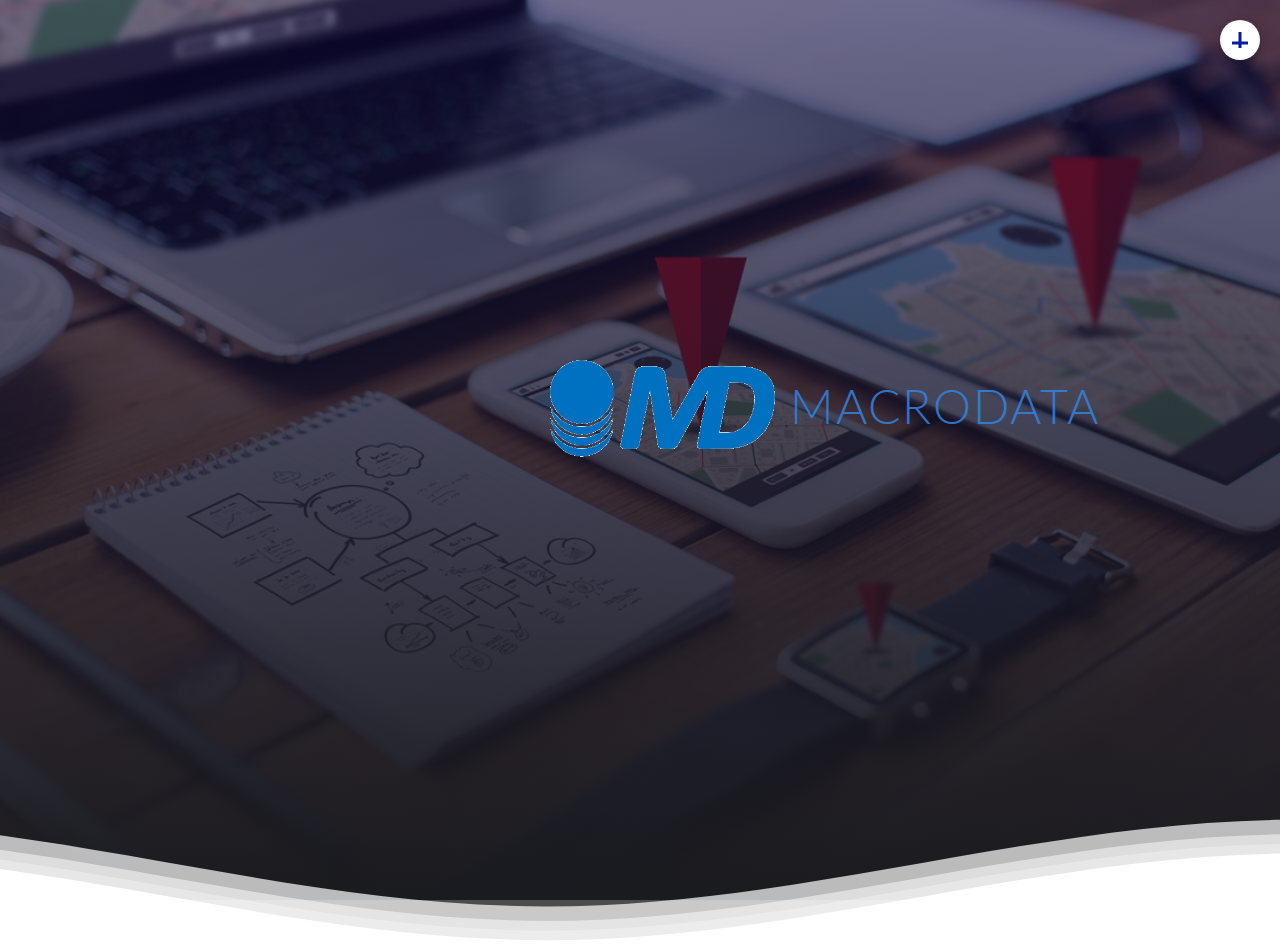
<file: index.html>
<!DOCTYPE html>
<html lang="es">
<head>
    <meta charset="UTF-8">
    <meta name="viewport" content="width=device-width, initial-scale=1.0">
    <title>Document</title>
    <link rel="stylesheet" type="text/css" href="css/intro.css">
    <link rel="stylesheet" type="text/css" href="css/menu.css">
    <link rel="stylesheet" type="text/css" href="css/loader.css">
    <link rel="stylesheet" type="text/css" href="css/animate.css">
</head>
<body>
   <!--Hey! This is the original version
of Simple CSS Waves-->
<div class="contenedor_loader">
  <div ><img src="img/i70.png"></div> 
    <div class="loader"></div>
</div>
<div class="plus-btn-pos">
    <div class="plus-btn">
      <div class="r1"></div>
      <div class="r2"></div>
    </div>
  </div>
  <div class="header">

    <!--Content before waves-->
    <div class="inner-header flex">
    <!--Just the logo.. Don't mind this-->
    <svg version="1.1" class="logo" baseProfile="tiny" id="Layer_1" xmlns=""
    xmlns:xlink="" x="0px" y="0px" viewBox="0 0 500 500" xml:space="preserve">
    <path fill="#FFFFFF" stroke="#000000" stroke-width="10" stroke-miterlimit="10" d="M57,283" />
   
    </svg>
    <img   src="img/logo2.png" alt="1px" width="20%" class="logo" baseProfile="tiny" id="Layer_1" xmlns=""
    xmlns:xlink="" x="0px" y="0px" viewBox="0 0 500 500" xml:space="preserve">
    <h1 class="animate__animated animate__backInDown">MACRODATA</h1><br>
    <!-- <p>logramos cosas extraordinarias</h2> -->
    <!-- <div class="details">
        <img class="logo" src="img/logo2.png" alt="1px" width="500px" class="logo" baseProfile="tiny" id="Layer_1" xmlns=""
    xmlns:xlink="" x="0px" y="0px" viewBox="0 0 500 500" xml:space="preserve">
        <h1>MACRODATA</h1>
        <p>logramos cosas extraordinarias</p>
        
    </div> -->
    <section id="hero">
        <div class="hero container">
          <div>
            <h1>Defendemos nuestra audacia<span></span></h1>
            <h1>logramos cosas extraordinarias <span></span></h1>
            <h1>CONTACTA <span></span></h1>
            
          </div>
        </div>
      </section>
    <div class="container-portada">
        <div class="capa-gradient"></div>
        <div class="container-details">
            
        </div>
    </div>
      <div class="menu-container">
    <div class="menu-sliders"></div>
    <div class="menu-sliders"></div>
    <div class="menu-sliders"></div>
    <div class="menu">
      <ul>
        <li><a href="index.html">Inicio</a></li>
        <li><a href="vistas/mision.html">Sobre Nosotros</a></li>
        <li><a href="/vistas/como-podemos-ayudar.html">Como Podemos Ayudar</a></li>
        <li><a href="/vistas/por-que-macrodata.html">Porque Macrodata</a></li>
        <li><a href="vistas/que-esperar.html">Que Esperar</a></li>
        <li><a href="#">Ejemplos</a></li>
        <li><a href="#">Contactos</a></li>
      </ul>
    </div>
  </div>
    </div>
    
    <!--Waves Container-->
    <div>
    <svg class="waves" xmlns="http://www.w3.org/2000/svg" xmlns:xlink="http://www.w3.org/1999/xlink"
    viewBox="0 24 150 28" preserveAspectRatio="none" shape-rendering="auto">
    <defs>
    <path id="gentle-wave" d="M-160 44c30 0 58-18 88-18s 58 18 88 18 58-18 88-18 58 18 88 18 v44h-352z" />
    </defs>
    <g class="parallax">
    <use xlink:href="#gentle-wave" x="48" y="0" fill="rgba(255,255,255,0.7" />
    <use xlink:href="#gentle-wave" x="48" y="3" fill="rgba(255,255,255,0.5)" />
    <use xlink:href="#gentle-wave" x="48" y="5" fill="rgba(255,255,255,0.3)" />
    <use xlink:href="#gentle-wave" x="48" y="7" fill="#fff" />
    </g>
    </svg>
    </div>
    <!--Waves end-->
    
    </div>
    <!--Header ends-->
    
    <!--Content starts-->
    <!-- <div class="content flex">
    <p>Coyright. @ MACRODATA | 2020 |</p>
    </div> -->
  

<!--Hey! This is the original version
of Simple CSS Waves-->


    <!--Content ends-->
</body>
<script type="text/javascript" src="js/intro.js"></script>
<script type="text/javascript" src="js/loader.js"></script>
<script type="text/javascript" src="js/menu.js"></script>
</html>
</file>
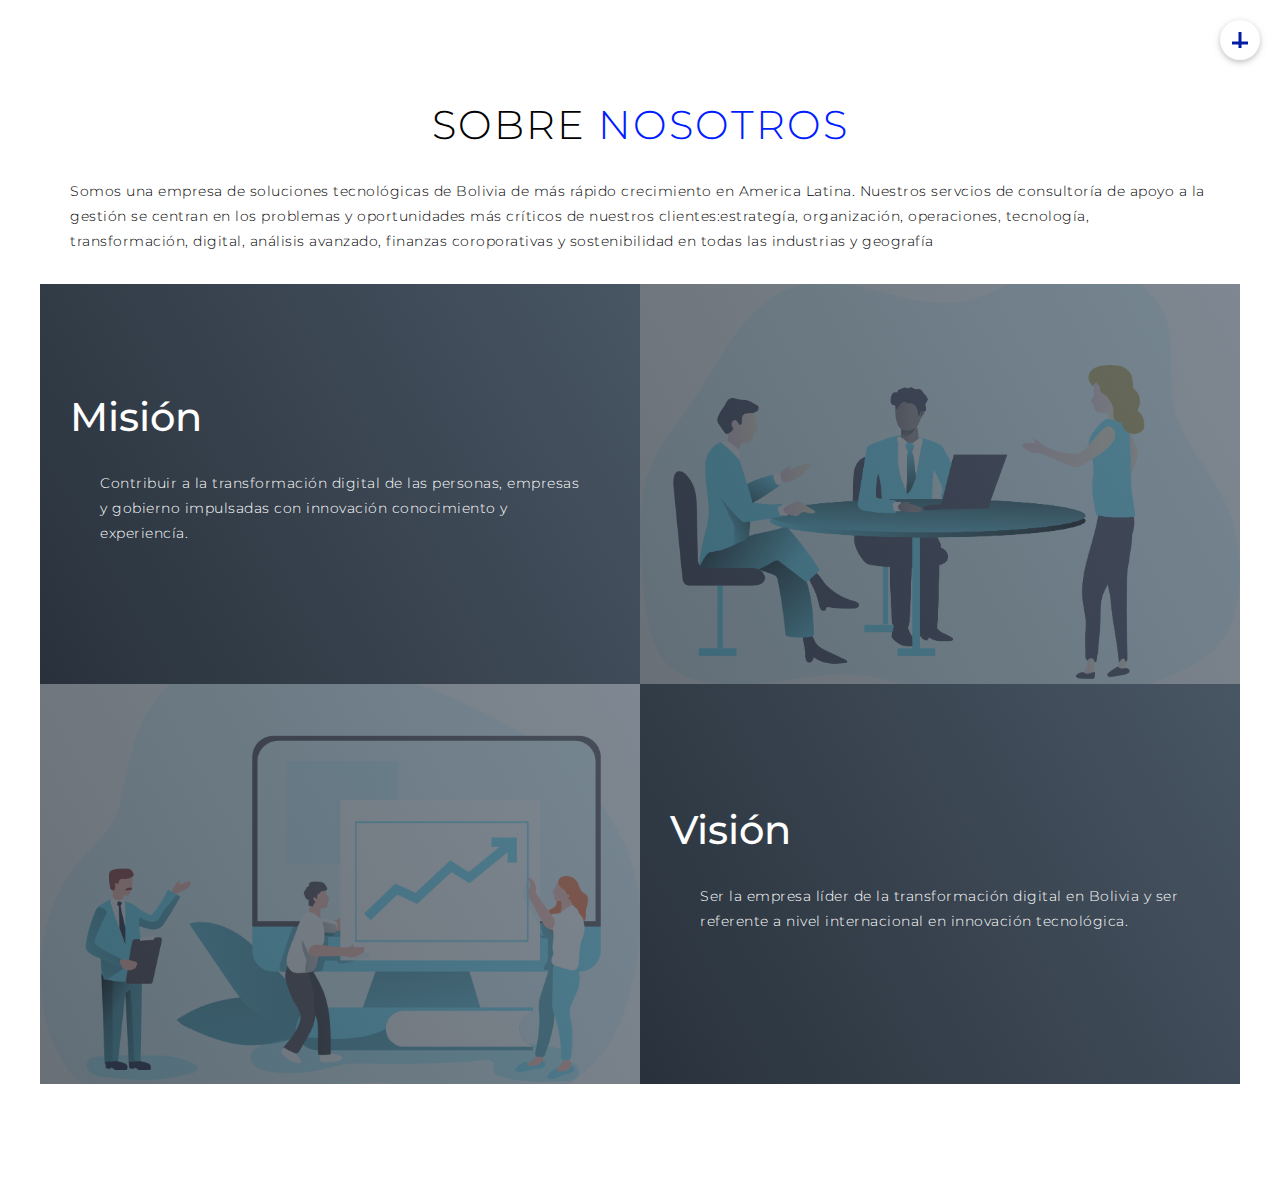
<file: vistas/mision.html>
<!DOCTYPE html>
<html lang="en">
<head>
    <meta charset="UTF-8">
    <meta name="viewport" content="width=device-width, initial-scale=1.0">
    <title>Document</title>
    
    <link rel="stylesheet" type="text/css" href="../css/menu.css">
    <link rel="stylesheet" type="text/css" href="../css/loader.css">
    <link rel="stylesheet" type="text/css" href="../css/mision.css">
</head>
<body>
   <!--Hey! This is the original version
of Simple CSS Waves-->
<div class="contenedor_loader">
  <div ><img src="../img/70.png"></div> 
    <div class="loader"></div>
</div>
<div class="plus-btn-pos">
    <div class="plus-btn">
      <div class="r1"></div>
      <div class="r2"></div>
    </div>
  </div>
    
    
  <div class="menu-container">
    <div class="menu-sliders"></div>
    <div class="menu-sliders"></div>
    <div class="menu-sliders"></div>
    <div class="menu">
      <ul>
        <li><a href="../index.html">inicio</a></li>
        <li><a href="mision.html">Sobre Nosotros</a></li>
        <li><a href="como-podemos-ayudar.html">Como Podemos Ayudar</a></li>
        <li><a href="por-que-macrodata.html">Porque Marcodara</a></li>
        <li><a href="#">Que Esperar</a></li>
        <li><a href="#">Ejemplos</a></li>
        <li><a href="#">Contactos</a></li>
      </ul>
    </div>
  </div>
<!--Hey! This is the original version
of Simple CSS Waves-->
     <!-- Service Section -->


  <!-- Projects Section -->
  <section id="projects">
    <div class="projects container">
      <div class="projects-header">
        <!-- <center><div class="d"><img src="../img/i70.png"></div></center> -->
        <h3 class="section-title">SOBRE <span>NOSOTROS</span></h3>
      <p>Somos una empresa de soluciones tecnológicas de Bolivia de más rápido crecimiento en America Latina. Nuestros servcios de consultoría de apoyo
          a la gestión se centran en los problemas y oportunidades más críticos de nuestros clientes:estrategía, organización, operaciones, tecnología, transformación,
          digital, análisis avanzado, finanzas coroporativas y sostenibilidad en todas las industrias y geografía
        </p>
      </div>
      <div class="all-projects">
        <div class="project-item">
          <div class="project-info">
            <h1>Misión</h1>
            
            <p>Contribuir a la transformación digital de las personas, empresas y gobierno impulsadas con innovación conocimiento y experiencía.</p>
          </div>
          <div class="project-img">
            <img src="../img/team1.png" alt="img">
          </div>
        </div>
        <div class="project-item">
          <div class="project-info">
            <h1>Visión</h1>
            
            <p>Ser la empresa líder de la transformación digital en Bolivia y ser referente a nivel internacional en innovación tecnológica.</p>
          </div>
          <div class="project-img">
            <img src="../img/team2.png" alt="img">
          </div>
        </div>
        
      </div>
    </div>
  </section>
 
</body>

<script type="text/javascript" src="../js/loader.js"></script>
<script type="text/javascript" src="../js/menu.js"></script>
</html>
</file>
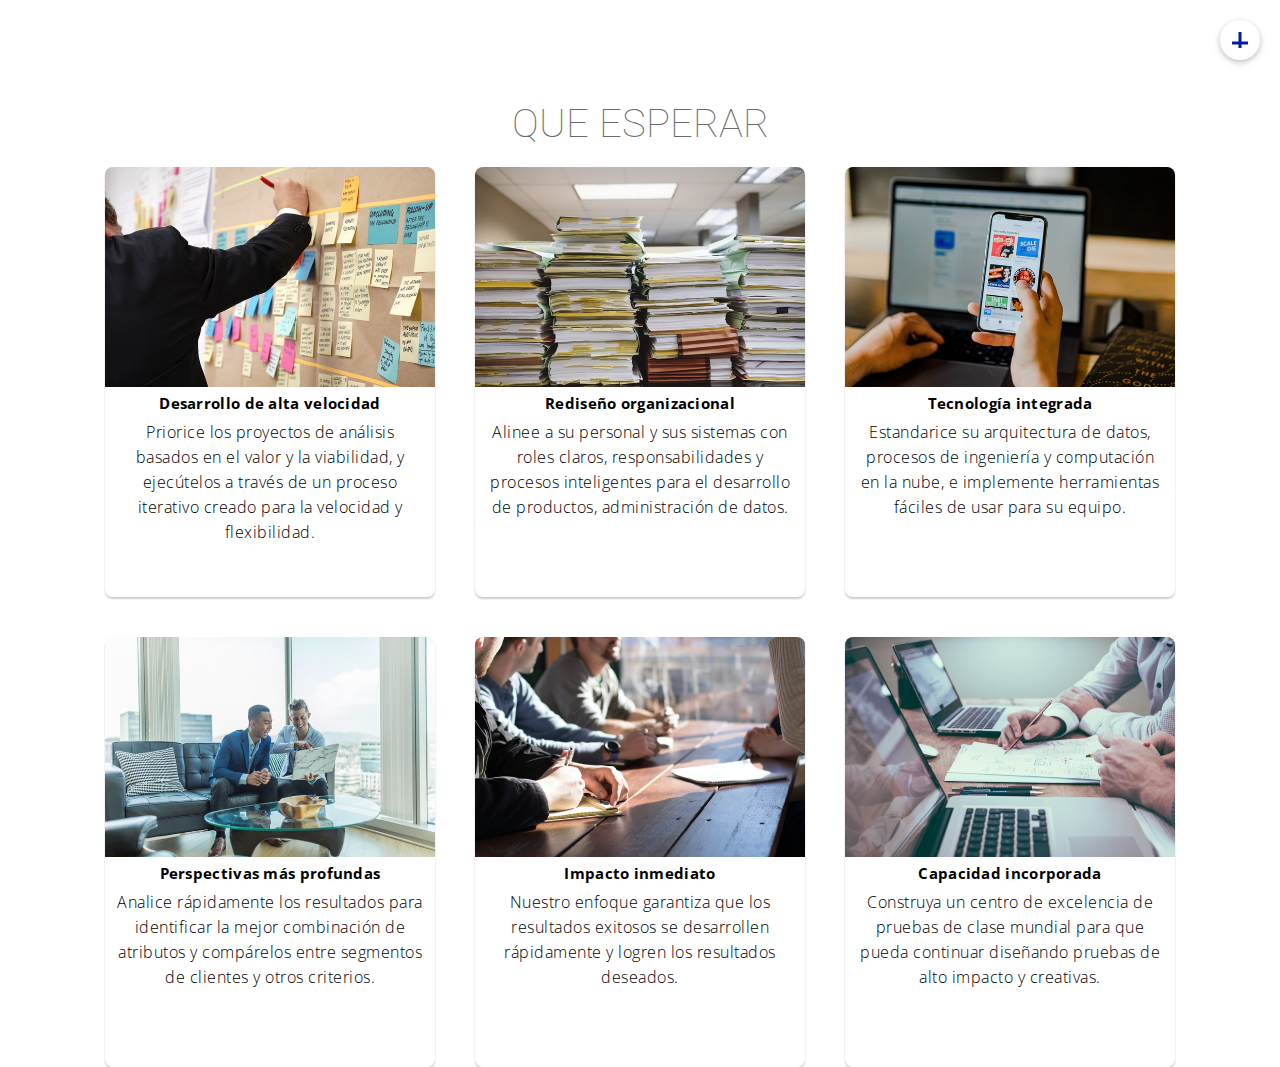
<file: vistas/que-esperar.html>
<!DOCTYPE html>
<html lang="en">
<head>
    <meta charset="UTF-8">
    <meta name="viewport" content="width=device-width, initial-scale=1.0">
    <title>Document</title>
    
    <link rel="stylesheet" type="text/css" href="../css/menu.css">
    <link rel="stylesheet" type="text/css" href="../css/loader.css">
    <link rel="stylesheet" type="text/css" href="../css/style.css">
    <link rel="stylesheet" type="text/css" href="../css/estilo.css">
</head>
<body>
   <!--Hey! This is the original version
of Simple CSS Waves-->
<div class="contenedor_loader">
  <div ><img src="../img/i70.png"></div> 
    <div class="loader"></div>
</div>
<div class="plus-btn-pos">
    <div class="plus-btn">
      <div class="r1"></div>
      <div class="r2"></div>
    </div>
  </div>
    
    
  <div class="menu-container">
    <div class="menu-sliders"></div>
    <div class="menu-sliders"></div>
    <div class="menu-sliders"></div>
    <div class="menu">
      <ul>
        <li><a href="../index.html">inicio</a></li>
        <li><a href="mision.html">Sobre Nosotros</a></li>
        <li><a href="como-podemos-ayudar.html">Como Podemos Ayudar</a></li>
        <li><a href="por-que-macrodata.html">Porque Macrodata</a></li>
        <li><a href="que-esperar.html">Que Esperar</a></li>
        <li><a href="#">Ejemplos</a></li>
        <li><a href="#">Contactos</a></li>
      </ul>
    </div>
  </div>
<!--Hey! This is the original version
of Simple CSS Waves-->
     <!-- Service Section -->
  
  <!-- End Service Section -->

  <!-- Projects Section -->
  <section>
   <h1 class="title">QUE ESPERAR</h1>
    
    <div class="container">
       
        <div class="card">
            <img src="../img/1.jpg">
            <h2>Desarrollo de alta velocidad</h2>
            <p>Priorice los proyectos de análisis basados en el valor y la viabilidad, y ejecútelos a través de un proceso iterativo creado para la velocidad y flexibilidad.</p>
           
        </div>
        
        <div class="card">
            <img src="../img/2.jpg">
            <h2>Rediseño organizacional</h2>
            <p>Alinee a su personal y sus sistemas con roles claros, responsabilidades y procesos inteligentes para el desarrollo de productos, administración de datos.</p>
            
        </div>
        
        <div class="card">
            <img src="../img/3.jpg">
            <h2>Tecnología integrada</h2>
            <p>Estandarice su arquitectura de datos, procesos de ingeniería y computación en la nube, e implemente herramientas fáciles de usar para su equipo.</p>
            
        </div>
          <div class="card">
            <img src="../img/4.jpg">
            <h2>Perspectivas más profundas</h2>
            <p>Analice rápidamente los resultados para identificar la mejor combinación de atributos y compárelos entre segmentos de clientes y otros criterios.</p>
            
        </div>
          <div class="card">
            <img src="../img/5.jpg">
            <h2>Impacto inmediato</h2>
            <p>Nuestro enfoque garantiza que los resultados exitosos se desarrollen rápidamente y logren los resultados deseados.</p>
            
        </div>
          <div class="card">
            <img src="../img/6.jpg">
            <h2>Capacidad incorporada</h2>
            <p>Construya un centro de excelencia de pruebas de clase mundial para que pueda continuar diseñando pruebas de alto impacto y creativas.</p>
            
        </div>

        
    </div>
  </section>
  <!-- End Projects Section -->
 
</body>

<script type="text/javascript" src="../js/loader.js"></script>
<script type="text/javascript" src="../js/menu.js"></script>
</html>
</file>
<file: css/intro.css>
@import url(//fonts.googleapis.com/css?family=Lato:300:400);

/* body {
  margin:0;
} */

h1 {
  font-family: 'Lato', sans-serif;
  font-weight:300;
  letter-spacing: 2px;
  font-size:48px;
    color: rgba(51, 132, 224, 0.856)
}

p {
  font-family: 'Lato', sans-serif;
  letter-spacing: 1px;
  font-size:14px;
  color: rgb(188, 209, 221);
}
/* detail */




.header {
    position:relative;
    text-align:center;
    background: -webkit-linear-gradient(to bottom, hsla(240, 87%, 3%, 0.589), #3c50c2), url(../img/home1.jpg);
      /* Chrome 10-25, Safari 5.1-6 */
      background: linear-gradient(to bottom, hsla(249, 85%, 13%, 0.575), #1a1b1f), url(../img/home1.jpg);  
     background-size: cover;
      background-attachment: fixed;
    color:rgba(255, 255, 255, 0.733);
    animation: movimiento 20s infinite linear alternate; 
  }
/*.logo {
  width:20%;  
  padding-right:15px;
  display:inline-block;
  vertical-align: middle;
}*/

.inner-header {
  height:90vh;
  width:100%;
  margin: 0;
  padding: 0;
}

.flex { /*Flexbox for containers*/
  display: flex;
  justify-content: center;
  align-items: center;
  text-align: center;
  
}

.waves {
  position:relative;
  width: 100%;
  height:15vh;
  margin-bottom:-7px; /*Fix for safari gap*/
  min-height:100px;
  max-height:150px;
}

/* .content {
  position:relative;
  height:20vh;
  text-align:center;
  background-color: rgba(125, 131, 214, 0.329);
} */
/* Hero Section */

#hero::after {
	content: '';
	position: absolute;
	left: 0;
	top: 0;
	height: 100%;
	width: 100%;
	background-color: black;
	opacity: .7;
	z-index: -1;
}
#hero .hero {
	max-width: 1200px;
	
    padding-top: 320px;
	justify-content: flex-start;
    text-justify: auto
}
#hero h1 {
	display: block;
	width: fit-content;
	font-size: 150% ;
	position: relative;
	color: transparent;
	animation: text_reveal .5s ease forwards;
	animation-delay: 1s;
}
#hero h1:nth-child(1) {
	animation-delay: 1s;
}
#hero h1:nth-child(2) {
	animation-delay: 2s;
}
#hero h1:nth-child(3) {
	animation: text_reveal_name .5s ease forwards;
	animation-delay: 3s;
}
#hero h1 span {
	position: absolute;
	top: 0;
	left: 0;
	height: 100%;
	width: 0;
	background-color: crimson;
	animation: text_reveal_box 1s ease;
	animation-delay: .5s;
}
#hero h1:nth-child(1) span {
	animation-delay: .5s;
}
#hero h1:nth-child(2) span {
	animation-delay: 1.5s;
}
#hero h1:nth-child(3) span {
	animation-delay: 2.5s;
}


/* Animation */

.parallax > use {
  animation: move-forever 25s cubic-bezier(.55,.5,.45,.5)     infinite;
}
.parallax > use:nth-child(1) {
  animation-delay: -2s;
  animation-duration: 7s;
}
.parallax > use:nth-child(2) {
  animation-delay: -3s;
  animation-duration: 10s;
}
.parallax > use:nth-child(3) {
  animation-delay: -4s;
  animation-duration: 13s;
}
.parallax > use:nth-child(4) {
  animation-delay: -5s;
  animation-duration: 20s;
}
@keyframes move-forever {
  0% {
   transform: translate3d(-90px,0,0);
  }
  100% { 
    transform: translate3d(85px,0,0);
  }
}
/* movimiento */
@keyframes movimiento{
  from{
      background-position: bottom left;
  }to{
      background-position: top right;
  }
}

/*Shrinking for mobile*/
@media (max-width: 768px) {
  .waves {
    height:40px;
    min-height:40px;
  }
  .content {
    height:30vh;
  }
  h1 {
    font-size:24px;
  }
}
@keyframes text_reveal {
	100% {
		color: white;
	}
}
@keyframes text_reveal_name {
	100% {
		color: blue;
		font-weight: 500;
	}
}
</file>
<file: css/menu.css>
@import url(https://fonts.googleapis.com/css?family=Roboto:300,100);

/* .content {
  display: flex;
  justify-content: center;
  align-items: center;
  position: absolute;
  height: 100vh;
  width: 100vw;
  
  z-index: 1;
  text-align: center;
  font-family: 'Roboto', sens-serif;
  color: black;
} */
.content h1 {
  font-size: 60px;
  margin-bottom: 25px;
  font-weight: 300;
}
.content h2 {
  font-size: 42px;
  font-weight: 100;
}

.menu-container {
  z-index: 2;
  position: fixed;
  display: flex;
  align-items: stretch;
  overflow: hidden;
  height: 90vh;
  width: 100%;
  pointer-events: none;
}

.menu {
  display: flex;
  justify-content: center;
  align-items: center;
  position: absolute;
  height: 90vh;
  width: 100%;
  z-index: 3;
  top: 20px;
  left: 0;
  right: 0;
  bottom: 10;
  transform: translateY(-100%);
  transition: transform 0.5s;
  transition-delay: 0.5s;
  visibility: hidden;
}
.menu li {
  font-family: 'Roboto', sans-serif;
  font-weight: 80%;
  font-size: 35px;
  color: white;
  min-height: 5px;
  padding: 1px;
  text-align: center;
  margin-bottom: 25px;
}
.menu li a{
  color:  rgb(187, 202, 202);
  text-decoration: none;
  /* border:  solid white; */
}

.menu li a:hover{
  background-color:  rgb(20, 14, 56);
  text-decoration: none;
  box-decoration-break: clone;
  /* border: 1px solid rgb(16, 4, 44); */
}


.menu-sliders {
  flex: 1;
  display: flex;
  justify-content: center;
  align-items: center;
  transition: flex 0.45s;
  transition: cubic-bezier(2);
}
.menu-sliders:nth-child(2) {
  flex: 1 0 100%;
  background: transparent;
}
.menu-sliders:nth-child(odd) {
  background: rgba(4, 14, 70, 0.863);
  /* background: #253d55; */
}

.plus-btn-pos {
  position: fixed;
  top: 20px;
  right: 20px;
  z-index: 5;
}

.plus-btn {
  width: 40px;
  height: 40px;
  border-radius: 40px;
  background: white;
  position: relative;
  box-shadow: 0 2px 5px 0 rgba(0, 0, 0, 0.16), 0 2px 10px 0 rgba(0, 0, 0, 0.12);
}
.plus-btn div {
  position: relative;
  top: 50%;
  left: 50%;
  width: 16px;
  height: 3px;
  background: rgba(2, 29, 165, 1);
  transition: transform 0.3s;
  transition-delay: 0.5s;
}

.plus-btn .r1{
  transform: translateX(-50%) translateY(-50%) rotate(-90deg);
}
.plus-btn .r2 {
  transform: translateX(-50%) translateY(-50%) rotate(-180deg);
}

.menu-open .menu-sliders:nth-child(2) {
  flex: 0 0 0%;
}
.menu-open .menu {
  transform: translateY(0%);
  visibility: visible;
  pointer-events: all;
}
.menu-open .plus-btn .r1 {
  transform: translateX(-50%) translateY(-50%) rotate(-45deg);
}
.menu-open .plus-btn .r2 {
  transform: translateX(-50%) translateY(-50%) rotate(-135deg);
}
</file>
<file: css/loader.css>
*, *:before, *:after {
    margin: 0;
    padding: 0;
    outline: 0;
    box-sizing: border-box;
}
.contenedor_loader {
    background-color: #f3f3f3;
    position: fixed;
    width: 100vw;
    height: 100vh;
    z-index: 9999;
    transition: all 1.5s;
    display: flex;
    align-items: center;
    justify-content: center;
}
.loader,
.loader:before,
.loader:after {
    border-radius: 50%;
    width: 2.5em;
    height: 2.5em;
    animation: loader 1.5s infinite ease-in-out;
}
.loader {
    color: #4685Fa;
    font-size: 13px;
    position: relative;
    animation-delay: -0.16s;
}
.loader:before,
.loader:after {
    content: '';
    position: absolute;
    top: 0;
}
.loader:before{
    left: -3.5em;
    animation-delay: -0.32s;
}
.loader:after {
    left: 3.5em;
}

@keyframes loader{
    0%,
    80%,
    100%{
        box-shadow: 0 2.5em 0 -1.3em;
    }
    40% {
        box-shadow: 0 2.5em 0 0;
    }
}
</file>
<file: css/mision.css>
@import 'https://fonts.googleapis.com/css?family=Montserrat:300, 400, 700&display=swap';
* {
	padding: 0;
	margin: 0;
	box-sizing: border-box;
}
body{
    padding: 0;
	margin: 0;
}
html {
	font-size: 10px;
	font-family: 'Montserrat', sans-serif;
	scroll-behavior: smooth;
    margin: 0px;
    padding: 0px;
}
a {
	text-decoration: none;
}
.container {
	min-height: 100vh;
	width: 100%;
	display: flex;
	align-items: center;
	justify-content: center;
    padding-top: 0px;
    margin-top: 0px;
}
img {
	height: 100%;
	width: 100%;
	object-fit: cover;
}
p {
	color: black;
	font-size: 1.4rem;
	margin-top: 5px;
	line-height: 2.5rem;
	font-weight: 300;
	letter-spacing: .05rem;
    margin: 10px;
    padding: 20px;
}
.section-title {
	font-size: 4rem;
	font-weight: 300;
	color: black;
	margin-bottom: 10px;
	text-transform: uppercase;
	letter-spacing: .2rem;
	text-align: center;
    margin-top: 0px;
    padding-top: 0px; 
}
.section-title span {
	color:  #001cff;
}

#projects .projects {
	flex-direction: column;
	max-width: 1200px;
	margin: 0 auto;
	padding: 100px 0;
}
#projects .projects-header h1 {
	margin-bottom: 50px;
}
#projects .all-projects {
	display: flex;
	align-items: center;
	justify-content: center;
	flex-direction: column;
}
#projects .project-item {
	display: flex;
	align-items: center;
	justify-content: center;
	flex-direction: column;
	width: 80%;
	margin: 20px auto;
	overflow: hidden;
	border-radius: 10px;
}
#projects .project-info {
	padding: 30px;
	flex-basis: 50%;
	height: 100%;
	display: flex;
	align-items: flex-start;
	justify-content: center;
	flex-direction: column;
	background-image: linear-gradient(60deg, #29323c 0%, #485563 100%);
	color: white;
}
#projects .project-info h1 {
	font-size: 4rem;
	font-weight: 500;
}
#projects .project-info h2 {
	font-size: 1.8rem;
	font-weight: 500;
	margin-top: 10px;
}
#projects .project-info p {
	color: white;
}
#projects .project-img {
	flex-basis: 50%;
	height: 300px;
	overflow: hidden;
	position: relative;
}
#projects .project-img:after {
	content: '';
	position: absolute;
	left: 0;
	top: 0;
	height: 100%;
	width: 100%;
	background-image: linear-gradient(60deg, #29323c 0%, #485563 100%);
	opacity: .7;
}
#projects .project-img img {
	transition: .3s ease transform;
}
#projects .project-item:hover .project-img img {
	transform: scale(1.1);
}
/* End Projects section */






/* Keyframes */
@keyframes hamburger_puls {
	0% {
		opacity: 1;
		transform: scale(1);
	}
	100% {
		opacity: 0;
		transform: scale(1.4);
	}
}
@keyframes text_reveal_box {
	50% {
		width: 100%;
		left: 0;
	}
	100% {
		width: 0;
		left: 100%;
	}
}
@keyframes text_reveal {
	100% {
		color: white;
	}
}
@keyframes text_reveal_name {
	100% {
		color: crimson;
		font-weight: 500;
	}
}
/* End Keyframes */

/* Media Query For Tablet */
@media only screen and (min-width: 768px) {
	.cta {
		font-size: 2.5rem;
		padding: 20px 60px;
	}
	h1.section-title {
		font-size: 6rem;
	}

	/* Hero */
	#hero h1 {
		font-size: 7rem;
	}
	/* End Hero */

	/* Services Section */
	#services .service-bottom .service-item {
		flex-basis: 45%;
		margin: 2.5%;
	}
	/* End Services Section */

	/* Project */
	#projects .project-item {
		flex-direction: row;
	}
	#projects .project-item:nth-child(even) {
		flex-direction: row-reverse;
	}
	#projects .project-item {
		height: 400px;
		margin: 0;
		width: 100%;
		border-radius: 0;
	}
	#projects .all-projects .project-info {
		height: 100%;
	}
	#projects .all-projects .project-img {
		height: 100%;
	}
	/* End Project */

	/* About */
	#about .about {
		flex-direction: row;
	}
	#about .col-left {
		width: 600px;
		height: 400px;
		padding-left: 60px;
	}
	#about .about .col-left .about-img::after {
		left: -45px;
		top: 34px;
		height: 98%;
		width: 98%;
		border: 10px solid crimson;
	}
	#about .col-right {
		text-align: left;
		padding: 30px;
	}
	#about .col-right h1 {
		text-align: left;
	}
	/* End About */

	/* contact  */
	#contact .contact {
		flex-direction: column;
		padding: 100px 0;
		align-items: center;
		justify-content: center;
		min-width: 20vh;
	}
	#contact .contact-items {
		width: 100%;
		display: flex;
		flex-direction: row;
		justify-content: space-evenly;
		margin: 0;
	}
	#contact .contact-item {
		width: 30%;
		margin: 0;
		flex-direction: row;
	}
	#contact .contact-item .icon {
		height: 100px;
		width: 100px;
	}
	#contact .contact-item .icon img {
		object-fit: contain;
	}
	#contact .contact-item .contact-info {
		width: 100%;
		text-align: left;
		padding-left: 20px;
	}
	/* End contact  */
}
/* End Media Query For Tablet */

/* Media Query For Desktop */
@media only screen and (min-width: 1200px) {
	/* header */
	#header .hamburger {
		display: none;
	}
	#header .nav-list ul {
		position: initial;
		display: block;
		height: auto;
		width: fit-content;
		background-color: transparent;
	}
	#header .nav-list ul li {
		display: inline-block;
	}
	#header .nav-list ul li a {
		font-size: 1.8rem;
	}
	#header .nav-list ul a:after {
		display: none;
	}
	/* End header */

	#services .service-bottom .service-item {
		flex-basis: 22%;
		margin: 1.5%;
	}
}
/* End  Media Query For Desktop */
.grid-container {
  display: grid;
  grid-template-columns: auto auto;
  background-color: #fff;
  padding: 30px;
}
.grid-item {
  background-color: #27d9a9;
  border: 1px solid rgba(0, 0, 0, 0.8);
  padding: 20px;
  font-size: 30px;
  text-align: center;
}
.grid-item p{
color: #fff;
font-size: 18px;
}
.grid-item span{
color: #001cff;
font-size: 18px;
}
</file>
<file: css/style.css>
@import 'https://fonts.googleapis.com/css?family=Montserrat:300, 400, 700&display=swap';
* {
	padding: 0;
	margin: 0;
	box-sizing: border-box;
}
html {
	font-size: 10px;
	font-family: 'Montserrat', sans-serif;
	scroll-behavior: smooth;
}
a {
	text-decoration: none;
}
.container {
	min-height: 100vh;
	width: 100%;
	display: flex;
	align-items: center;
	justify-content: center;
}
img {
	height: 100%;
	width: 100%;
	object-fit: cover;
}
p {
	color: black;
	font-size: 1.4rem;
	margin-top: 5px;
	line-height: 2.5rem;
	font-weight: 300;
	letter-spacing: .05rem;
}
.section-title {
	font-size: 4rem;
	font-weight: 300;
	color: black;
	margin-bottom: 10px;
	text-transform: uppercase;
	letter-spacing: .2rem;
	text-align: center;
}
.section-title span {
	color:  #001cff;
}

.cta {
	display: inline-block;
	padding: 10px 30px;
	color: white;
	background-color: transparent;
	border: 2px solid crimson;
	font-size: 2rem;
	text-transform: uppercase;
	letter-spacing: .1rem;
	margin-top: 30px;
	transition: .3s ease;
	transition-property: background-color, color;
}
.cta:hover {
	color: white;
	background-color: crimson;
}
.brand h1 {
	font-size: 3rem;
	text-transform: uppercase;
	color: white;
}
.brand h1 span {
	color: crimson;
}

/* Header section */
#header {
	position: fixed;
	z-index: 1000;
	left: 0;
	top: 0;
	width: 100vw;
	height: auto;
}
#header .header {
	min-height: 8vh;
	background-color: rgba(31, 30, 30, 0.24);
	transition: .3s ease background-color;
}
#header .nav-bar {
	display: flex;
	align-items: center;
	justify-content: space-between;
	width: 100%;
	height: 100%;
	max-width: 1300px;
	padding: 0 10px;
}
#header .nav-list ul {
	list-style: none;
	position: absolute;
	background-color: rgb(31, 30, 30);
	width: 100vw;
	height: 100vh;
	left: 100%;
	top: 0;
	display: flex;
	flex-direction: column;
	justify-content: center;
	align-items: center;
	z-index: 1;
	overflow-x: hidden;
	transition: .5s ease left;
}
#header .nav-list ul.active {
	left: 0%;
}
#header .nav-list ul a {
	font-size: 2.5rem;
	font-weight: 500;
	letter-spacing: .2rem;
	text-decoration: none;
	color: white;
	text-transform: uppercase;
	padding: 20px;
	display: block;
}
#header .nav-list ul a::after {
	content: attr(data-after);
	position: absolute;
	top: 50%;
	left: 50%;
	transform: translate(-50%, -50%) scale(0);
	color: rgba(240, 248, 255, 0.021);
	font-size: 13rem;
	letter-spacing: 50px;
	z-index: -1;
	transition: .3s ease letter-spacing;
}
#header .nav-list ul li:hover a::after {
	transform: translate(-50%, -50%) scale(1);
	letter-spacing: initial;
}
#header .nav-list ul li:hover a {
	color: crimson;
}
#header .hamburger {
	height: 60px;
	width: 60px;
	display: inline-block;
	border: 3px solid white;
	border-radius: 50%;
	position: relative;
	display: flex;
	align-items: center;
	justify-content: center;
	z-index: 100;
	cursor: pointer;
	transform: scale(.8);
	margin-right: 20px;
}
#header .hamburger:after {
	position: absolute;
	content: '';
	height: 100%;
	width: 100%;
	border-radius: 50%;
	border: 3px solid white;
	animation: hamburger_puls 1s ease infinite;
}
#header .hamburger .bar {
	height: 2px;
	width: 30px;
	position: relative;
	background-color: white;
	z-index: -1;
}
#header .hamburger .bar::after,
#header .hamburger .bar::before {
	content: '';
	position: absolute;
	height: 100%;
	width: 100%;
	left: 0;
	background-color: white;
	transition: .3s ease;
	transition-property: top, bottom;
}
#header .hamburger .bar::after {
	top: 8px;
}
#header .hamburger .bar::before {
	bottom: 8px;
}
#header .hamburger.active .bar::before {
	bottom: 0;
}
#header .hamburger.active .bar::after {
	top: 0;
}
/* End Header section */

/* Hero Section */
#hero {
	background-image: url(./img/hero-bg.png);
	background-size: cover;
	background-position: top center;
	position: relative;
	z-index: 1;
}
#hero::after {
	content: '';
	position: absolute;
	left: 0;
	top: 0;
	height: 100%;
	width: 100%;
	background-color: black;
	opacity: .7;
	z-index: -1;
}
#hero .hero {
	max-width: 1200px;
	margin: 0 auto;
	padding: 0 50px;
	justify-content: flex-start;
}
#hero h1 {
	display: block;
	width: fit-content;
	font-size: 4rem;
	position: relative;
	color: transparent;
	animation: text_reveal .5s ease forwards;
	animation-delay: 1s;
}
#hero h1:nth-child(1) {
	animation-delay: 1s;
}
#hero h1:nth-child(2) {
	animation-delay: 2s;
}
#hero h1:nth-child(3) {
	animation: text_reveal_name .5s ease forwards;
	animation-delay: 3s;
}
#hero h1 span {
	position: absolute;
	top: 0;
	left: 0;
	height: 100%;
	width: 0;
	background-color: crimson;
	animation: text_reveal_box 1s ease;
	animation-delay: .5s;
}
#hero h1:nth-child(1) span {
	animation-delay: .5s;
}
#hero h1:nth-child(2) span {
	animation-delay: 1.5s;
}
#hero h1:nth-child(3) span {
	animation-delay: 2.5s;
}

/* End Hero Section */

/* Services Section */
#services .services {
	flex-direction: column;
	text-align: center;
	max-width: 1500px;
	margin: 0 auto;
	padding: 100px 0;
}
#services .service-top {
	max-width: 500px;
	margin: 0 auto;
}
#services .service-bottom {
	display: flex;
	align-items: center;
	justify-content: center;
	flex-wrap: wrap;
	margin-top: 50px;
}
#services .service-item {
	flex-basis: 80%;
	display: flex;
	align-items: flex-start;
	justify-content: center;
	flex-direction: column;
	padding: 30px;
	border-radius: 10px;
	background: #27d9a9;
	background-image: url(./img/img-1.png);
	background-size: cover;
	margin: 10px 5%;
	position: relative;
	z-index: 1;
	overflow: hidden;
}
#services .service-item::after {
	content: '';
	position: absolute;
	left: 0;
	top: 0;
	height: 100%;
	width: 100%;
	background: #27d9a9;
	background-image: linear-gradient(60deg, #29323c 0%, #485563 100%);
	opacity: .9;
	z-index: -1;
}
#services .service-bottom .icon {
	height: 80px;
	width: 80px;
	margin-bottom: 20px;
}
#services .service-item h2 {
	font-size: 2rem;
	color: white;
	margin-bottom: 10px;
	text-transform: uppercase;
}
#services .service-item p {
	color: white;
	text-align: left;
}
/* End Services Section */

/* Projects section */
.d{
	width: 200px;
	height: 90px;
}
#projects .projects {
	flex-direction: column;
	max-width: 1200px;
	margin: 0 auto;
	padding: 100px 0;
}
#projects .projects-header h1 {
	margin-bottom: 50px;
}
#projects .all-projects {
	display: flex;
	align-items: center;
	justify-content: center;
	flex-direction: column;
}
#projects .project-item {
	display: flex;
	align-items: center;
	justify-content: center;
	flex-direction: column;
	width: 80%;
	margin: 20px auto;
	overflow: hidden;
	border-radius: 10px;
}
#projects .project-info {
	padding: 30px;
	flex-basis: 50%;
	height: 100%;
	display: flex;
	align-items: flex-start;
	justify-content: center;
	flex-direction: column;
	background-image: linear-gradient(60deg, #29323c 0%, #485563 100%);
	color: white;
}
#projects .project-info h1 {
	font-size: 4rem;
	font-weight: 500;
}
#projects .project-info h2 {
	font-size: 1.8rem;
	font-weight: 500;
	margin-top: 10px;
}
#projects .project-info p {
	color: white;
}
#projects .project-img {
	flex-basis: 50%;
	height: 300px;
	overflow: hidden;
	position: relative;
}
#projects .project-img:after {
	content: '';
	position: absolute;
	left: 0;
	top: 0;
	height: 100%;
	width: 100%;
	background-image: linear-gradient(60deg, #29323c 0%, #485563 100%);
	opacity: .7;
}
#projects .project-img img {
	transition: .3s ease transform;
}
#projects .project-item:hover .project-img img {
	transform: scale(1.1);
}
/* End Projects section */

/* About Section */
#about .about {
	flex-direction: column-reverse;
	text-align: center;
	max-width: 1200px;
	margin: 0 auto;
	padding: 100px 20px;
}
#about .col-left {
	width: 250px;
	height: 360px;
}
#about .col-right {
	width: 100%;
}
#about .col-right h2 {
	font-size: 1.8rem;
	font-weight: 500;
	letter-spacing: .2rem;
	margin-bottom: 10px;
}
#about .col-right p {
	margin-bottom: 20px;
}
#about .col-right .cta {
	color: black;
	margin-bottom: 50px;
	padding: 10px 20px;
	font-size: 2rem;
}
#about .col-left .about-img {
	height: 100%;
	width: 100%;
	position: relative;
	border: 10px solid white;
}
#about .col-left .about-img::after {
	content: '';
	position: absolute;
	left: -33px;
	top: 19px;
	height: 98%;
	width: 98%;
	border: 7px solid crimson;
	z-index: -1;
}
/* End About Section */

/* contact Section */
#contact .contact {
	flex-direction: column;
	max-width: 1200px;
	margin: 0 auto;
}
#contact .contact-items {
	width: 400px;
}
#contact .contact-item {
	width: 80%;
	padding: 20px;
	text-align: center;
	border-radius: 10px;
	padding: 30px;
	margin: 30px;
	display: flex;
	justify-content: center;
	align-items: center;
	flex-direction: column;
	box-shadow: 0px 0px 18px 0 #0000002c;
	transition: .3s ease box-shadow;
}
#contact .contact-item:hover {
	box-shadow: 0px 0px 5px 0 #0000002c;
}
#contact .icon {
	width: 70px;
	margin: 0 auto;
	margin-bottom: 10px;
}
#contact .contact-info h1 {
	font-size: 2.5rem;
	font-weight: 500;
	margin-bottom: 5px;
}
#contact .contact-info h2 {
	font-size: 1.3rem;
	line-height: 2rem;
	font-weight: 500;
}
/*End contact Section */

/* Footer */
#footer {
	background-image: linear-gradient(60deg, #29323c 0%, #485563 100%);
}
#footer .footer {
	min-height: 200px;
	flex-direction: column;
	padding-top: 50px;
	padding-bottom: 10px;
}
#footer h2 {
	color: white;
	font-weight: 500;
	font-size: 1.8rem;
	letter-spacing: .1rem;
	margin-top: 10px;
	margin-bottom: 10px;
}
#footer .social-icon {
	display: flex;
	margin-bottom: 30px;
}
#footer .social-item {
	height: 50px;
	width: 50px;
	margin: 0 5px;
}
#footer .social-item img {
	filter: grayscale(1);
	transition: .3s ease filter;
}
#footer .social-item:hover img {
	filter: grayscale(0);
}
#footer p {
	color: white;
	font-size: 1.3rem;
}
/* End Footer */

/* Keyframes */
@keyframes hamburger_puls {
	0% {
		opacity: 1;
		transform: scale(1);
	}
	100% {
		opacity: 0;
		transform: scale(1.4);
	}
}
@keyframes text_reveal_box {
	50% {
		width: 100%;
		left: 0;
	}
	100% {
		width: 0;
		left: 100%;
	}
}
@keyframes text_reveal {
	100% {
		color: white;
	}
}
@keyframes text_reveal_name {
	100% {
		color: crimson;
		font-weight: 500;
	}
}
/* End Keyframes */

/* Media Query For Tablet */
@media only screen and (min-width: 768px) {
	.cta {
		font-size: 2.5rem;
		padding: 20px 60px;
	}
	h1.section-title {
		font-size: 6rem;
	}

	/* Hero */
	#hero h1 {
		font-size: 7rem;
	}
	/* End Hero */

	/* Services Section */
	#services .service-bottom .service-item {
		flex-basis: 45%;
		margin: 2.5%;
	}
	/* End Services Section */

	/* Project */
	#projects .project-item {
		flex-direction: row;
	}
	#projects .project-item:nth-child(even) {
		flex-direction: row-reverse;
	}
	#projects .project-item {
		height: 400px;
		margin: 0;
		width: 100%;
		border-radius: 0;
	}
	#projects .all-projects .project-info {
		height: 100%;
	}
	#projects .all-projects .project-img {
		height: 100%;
	}
	/* End Project */

	/* About */
	#about .about {
		flex-direction: row;
	}
	#about .col-left {
		width: 600px;
		height: 400px;
		padding-left: 60px;
	}
	#about .about .col-left .about-img::after {
		left: -45px;
		top: 34px;
		height: 98%;
		width: 98%;
		border: 10px solid crimson;
	}
	#about .col-right {
		text-align: left;
		padding: 30px;
	}
	#about .col-right h1 {
		text-align: left;
	}
	/* End About */

	/* contact  */
	#contact .contact {
		flex-direction: column;
		padding: 100px 0;
		align-items: center;
		justify-content: center;
		min-width: 20vh;
	}
	#contact .contact-items {
		width: 100%;
		display: flex;
		flex-direction: row;
		justify-content: space-evenly;
		margin: 0;
	}
	#contact .contact-item {
		width: 30%;
		margin: 0;
		flex-direction: row;
	}
	#contact .contact-item .icon {
		height: 100px;
		width: 100px;
	}
	#contact .contact-item .icon img {
		object-fit: contain;
	}
	#contact .contact-item .contact-info {
		width: 100%;
		text-align: left;
		padding-left: 20px;
	}
	/* End contact  */
}
/* End Media Query For Tablet */

/* Media Query For Desktop */
@media only screen and (min-width: 1200px) {
	/* header */
	#header .hamburger {
		display: none;
	}
	#header .nav-list ul {
		position: initial;
		display: block;
		height: auto;
		width: fit-content;
		background-color: transparent;
	}
	#header .nav-list ul li {
		display: inline-block;
	}
	#header .nav-list ul li a {
		font-size: 1.8rem;
	}
	#header .nav-list ul a:after {
		display: none;
	}
	/* End header */

	#services .service-bottom .service-item {
		flex-basis: 22%;
		margin: 1.5%;
	}
}
/* End  Media Query For Desktop */
.grid-container {
  display: grid;
  grid-template-columns: auto auto;
  background-color: #fff;
  padding: 30px;
}
.grid-item {
  background-color: #27d9a9;
  border: 1px solid rgba(0, 0, 0, 0.8);
  padding: 20px;
  font-size: 30px;
  text-align: center;
}
.grid-item p{
color: #fff;
font-size: 18px;
}
.grid-item span{
color: #001cff;
font-size: 18px;
}
</file>
<file: css/estilo.css>
@import url('https://fonts.googleapis.com/css?family=Open+Sans|Roboto');

.title{
    text-align: center;
    font-size: 40px;
    color: #6a6a6a;
    margin-top: 100px;
    font-weight: 100;
    font-family: 'Roboto', sans-serif;
}


.container{
    font-family: sans-serif;
    letter-spacing: 0.03em;
    line-height: 1.6;
    font-family: 'Open Sans', sans-serif;
    width: 100%;
    max-width: 1200px;
    height: 430px;
    display: flex;
    flex-wrap: wrap;
    justify-content: center;
    margin: auto;
}

.container .card{
    width: 330px;
    height: 430px;
    border-radius: 8px;
    box-shadow: 0 2px 2px rgba(0, 0, 0, 0.2);
    overflow: hidden;
    margin: 20px;
    text-align: center;
    transition: all 0.25s;
}

.container .card:hover{
    transform: translateY(-15px);
    box-shadow: 0 12px 16px rgba(0, 0, 0, 0.2);
}

.container .card img{
    width: 330px;
    height: 220px;
}


.container .card h4{
    font-weight: 600;
}

.container .card p{
    padding: 0 1rem;
    font-size: 16px;
    font-weight: 300;
}

.container .card a {
    font-weight: 500;
    text-decoration: none;
    color: #3498db;
}
</file>
